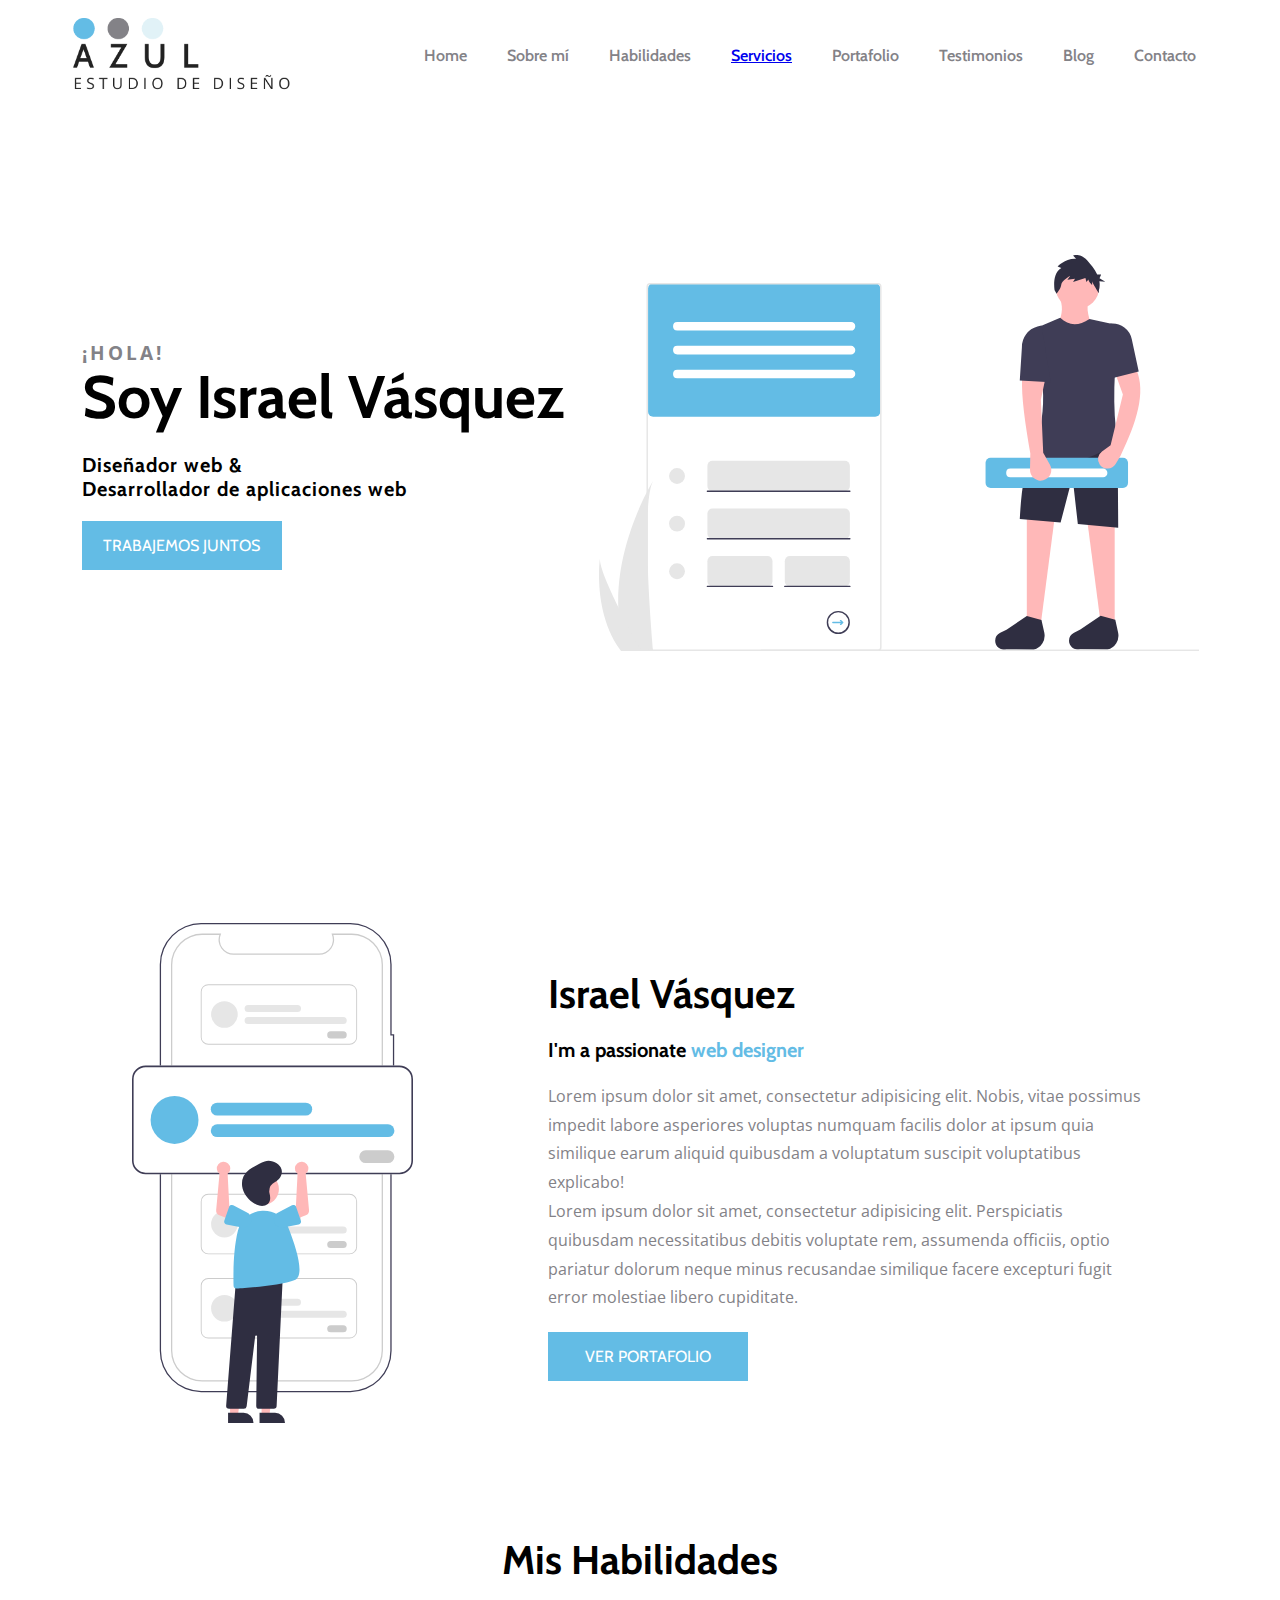
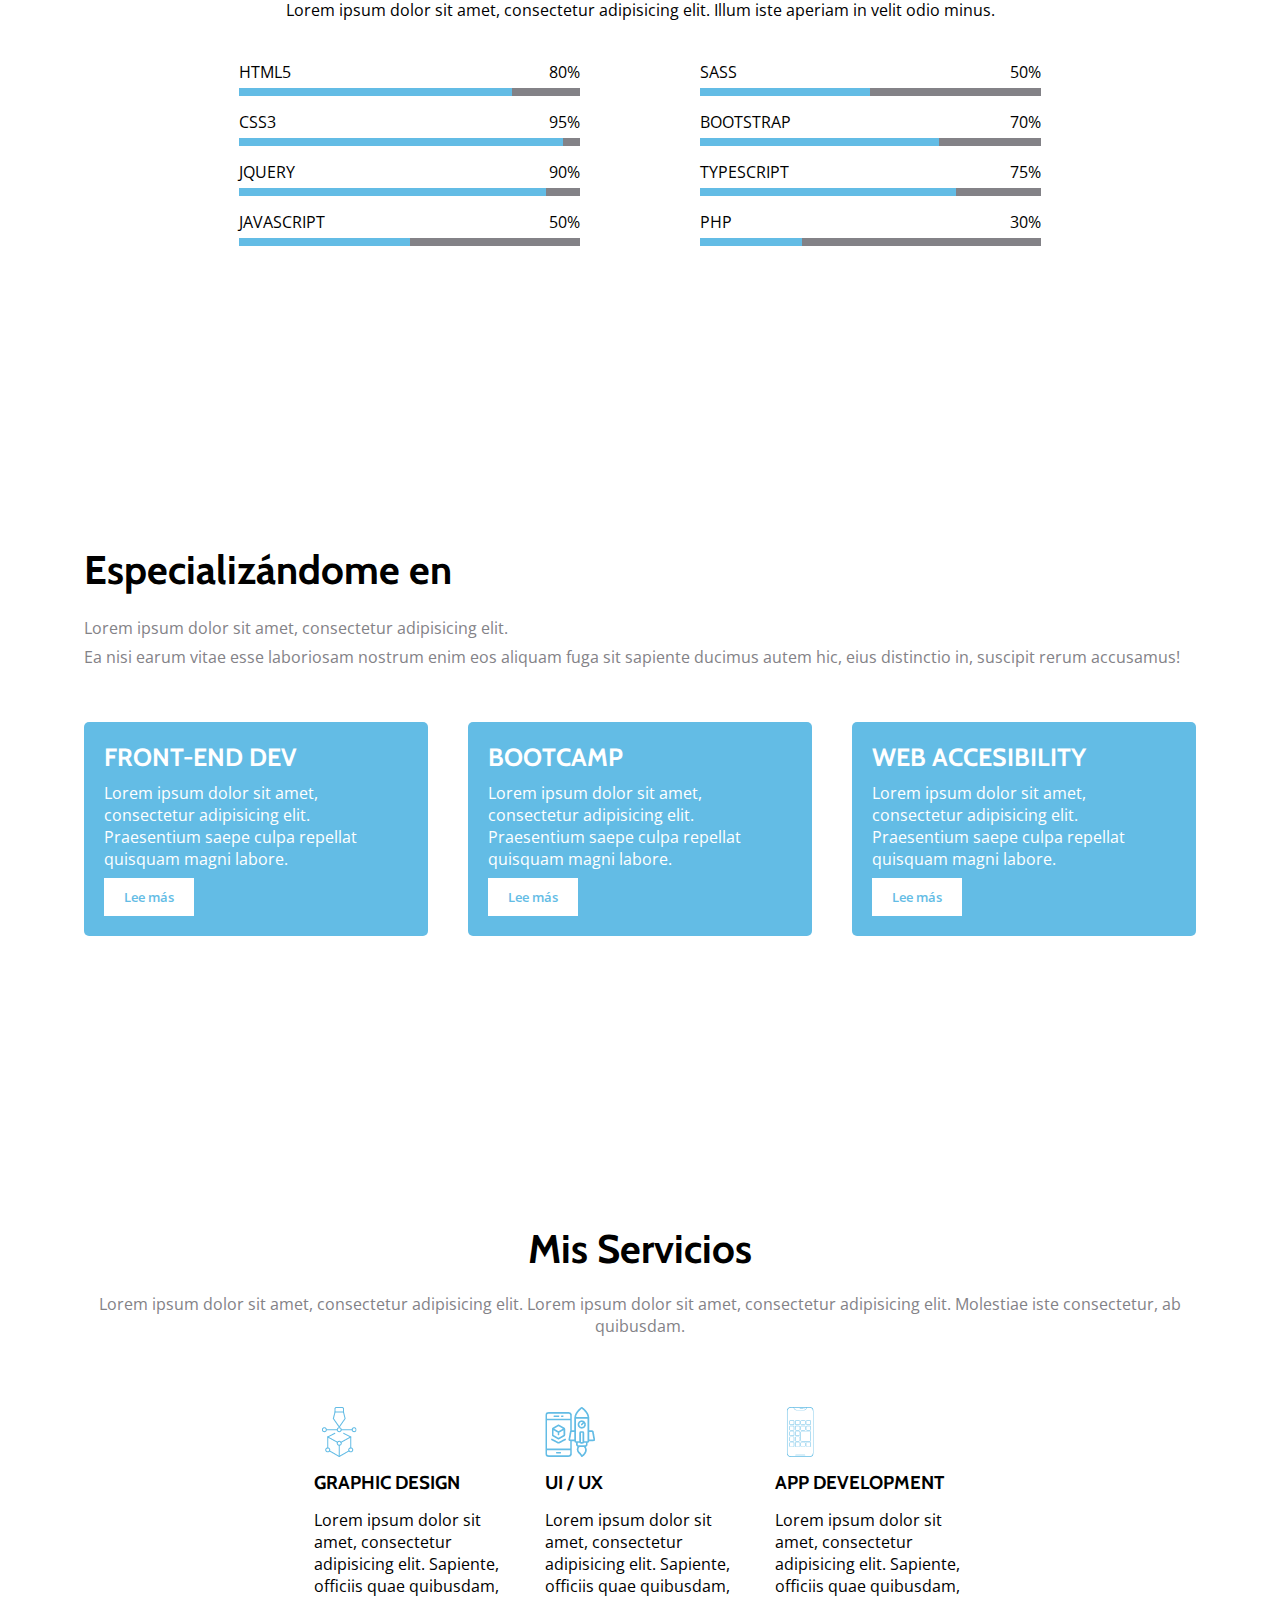
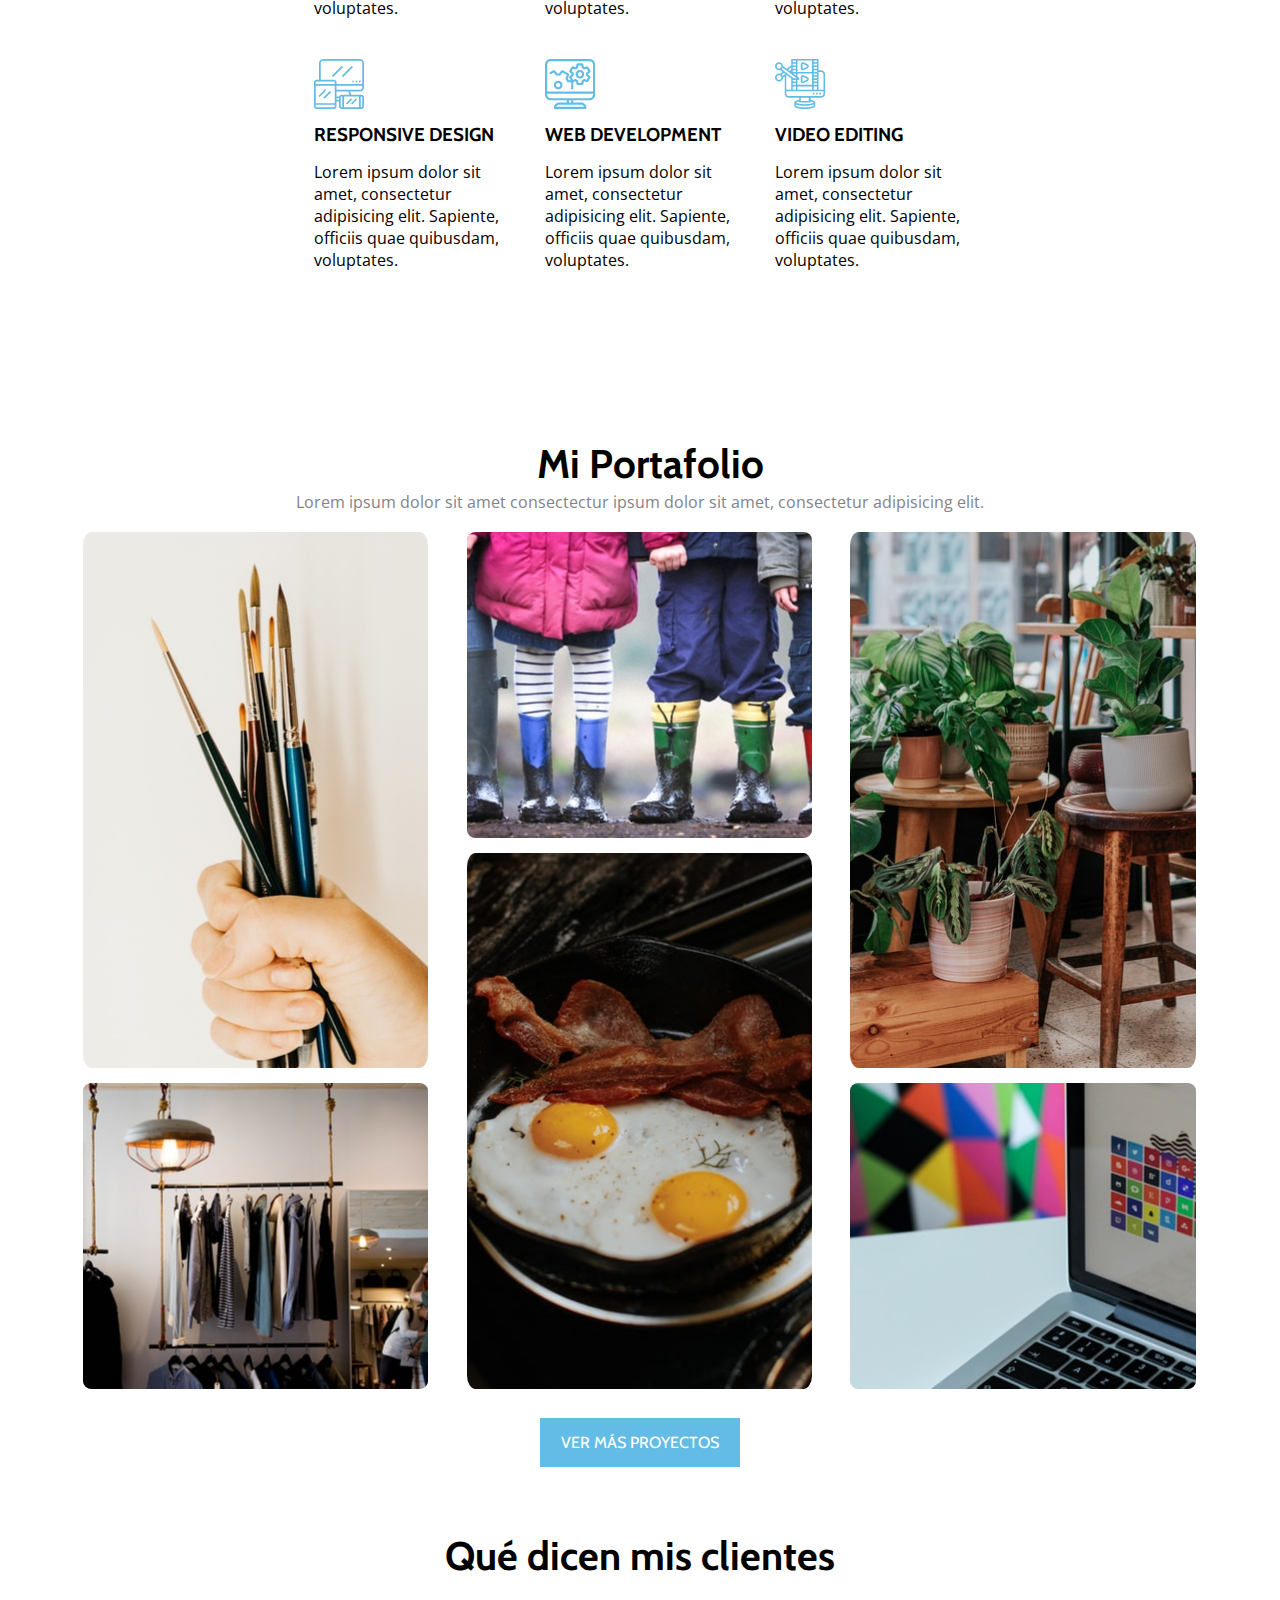
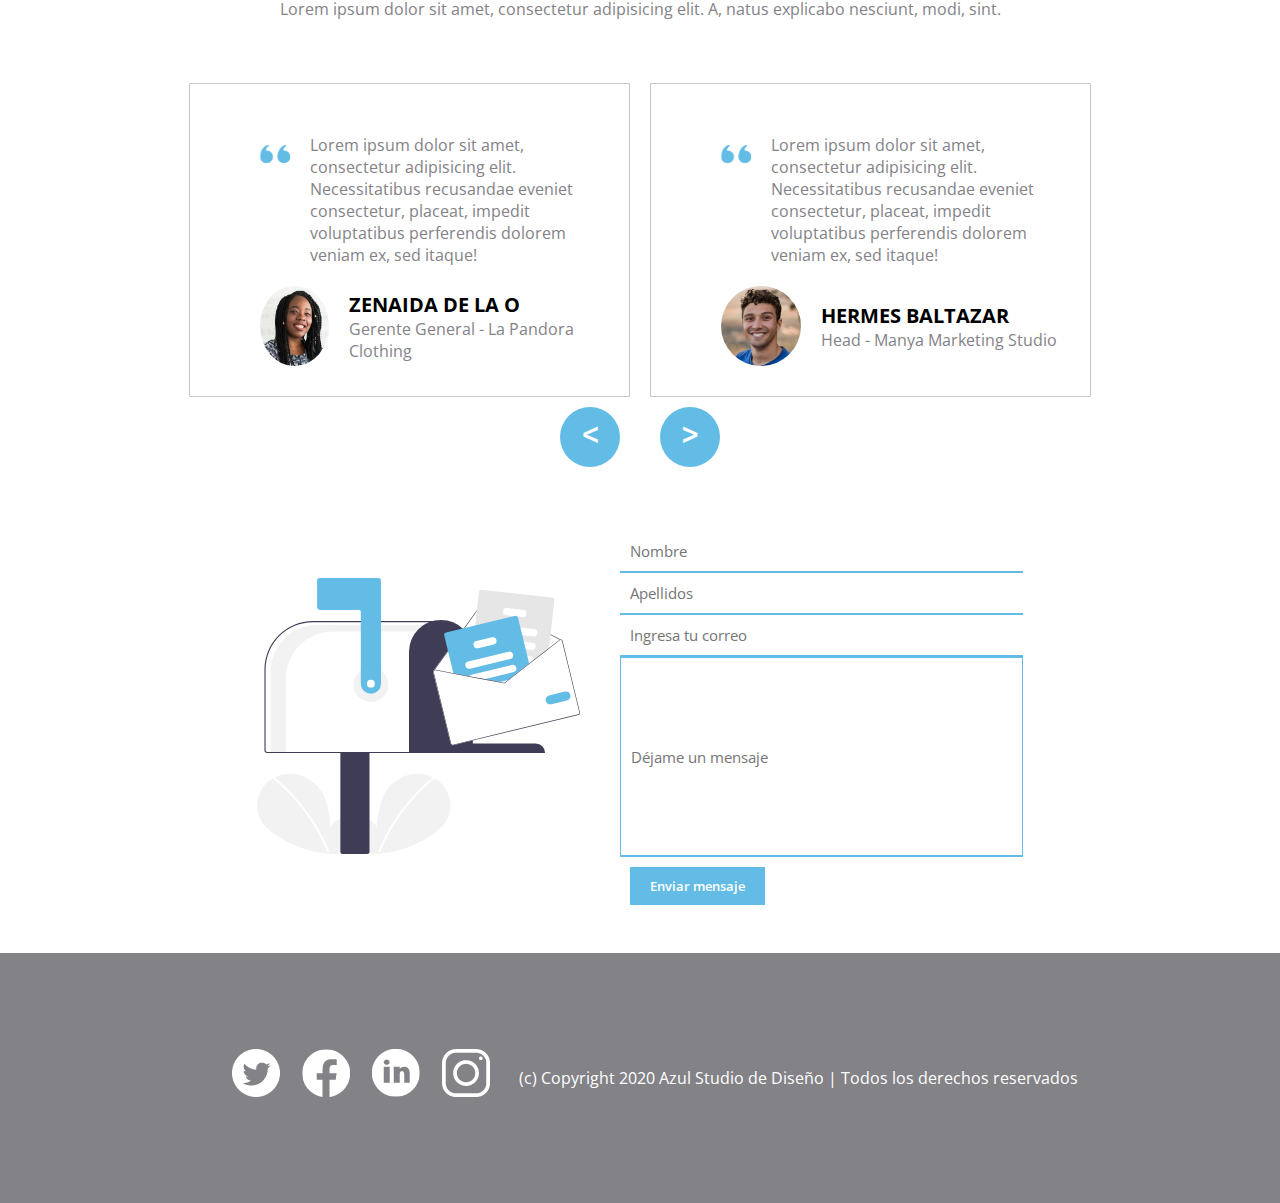
<file: index.html>
<!DOCTYPE html>
<html lang="">

<head>
    <meta charset="utf-8">
    <meta name="viewport" content="width=device-width, initial-scale=1.0">
    <title>¡Bienvenido a mi portafolio!</title>
</head>

<body>
    <header class="header">
        <div class="container container-header">
           <img class="logo" src="images/logo%20-%20nuevo%20estilo.png" alt="logo" width="100"/>
           <img class="logo-tablet" src="images/logocentrado.png" alt="logoparatablets" width="100"/>
           <i class="icon-menu" id="burger-menu"></i>
            <nav class="header-nav">
             <!--Este menú es desplegable.-->
              <ol class="links">
                    <li class="enlace enlacehome"><a>Home</a></li>
                    <li class="enlace"><a>Sobre mí</a></li>
                    <li class="enlace"><a>Habilidades</a></li>
                    <li class="enlace"><a href="#avances">Servicios</a></li>
                    <li class="enlace"><a>Portafolio</a></li>
                    <li class="enlace"><a>Testimonios</a></li>
                    <li class="enlace"><a>Blog</a></li>
                    <li class="enlace"><a>Contacto</a></li>
                </ol>
            </nav>
        </div>
    </header>
<main class="container container-hero">
        <section class="presentacion">
            <div class="presentacion-details">
                <h3>¡Hola!</h3>
                <h1>Soy Israel Vásquez</h1>
                <h2>Diseñador web &amp; <br> Desarrollador de aplicaciones web</h2>
                <div class="boton-hire-me"><button class="boton hireme"> Trabajemos juntos</button></div>
            </div>

            <div class="presentacion-pic">
                <img src="images/male.svg" width="600" alt="avatar" class="presentacion-avatar">
            </div>
        </section>

        <section class="sobremi">
            <div class="sobremi-img"> <img src="images/profile.svg" height="500px"></div>
            <div class="sobremi-details">
                <h2>Israel Vásquez</h2>
                <h3>I'm a passionate <span>web designer</span></h3>
                <p> Lorem ipsum dolor sit amet, consectetur adipisicing elit. Nobis, vitae possimus impedit labore asperiores voluptas numquam facilis dolor at ipsum quia similique earum aliquid quibusdam a voluptatum suscipit voluptatibus explicabo!</p>
                <p>Lorem ipsum dolor sit amet, consectetur adipisicing elit. Perspiciatis quibusdam necessitatibus debitis voluptate rem, assumenda officiis, optio pariatur dolorum neque minus recusandae similique facere excepturi fugit error molestiae libero cupiditate.</p>
                <div class="boton-ver-portafolio"><button class="boton verportafolio"> Ver portafolio</button></div>
            </div>
        </section>

<section class="skills">
            <div class="skills-title">
                <h2>Mis Habilidades</h2>
                <p>Lorem ipsum dolor sit amet, consectetur adipisicing elit. Illum iste aperiam in velit odio minus.</p>
            </div>

            <div class="tech-group">
                <div class="tech-group-fila">
                    <div class="technology">
                        <div class="tech-label">
                            <div class="tech-name">HTML5</div>
                            <div class="tech-perc">80%</div>
                        </div>
                        <div class="tech-advance">
                            <div class="tech-100perc"></div>
                            <div class="tech-myperc"></div>
                        </div>
                    </div>
                    <div class="technology">
                        <div class="tech-label">
                            <div class="tech-name">CSS3</div>
                            <div class="tech-perc">95%</div>
                        </div>
                        <div class="tech-advance">
                            <div class="tech-100perc"></div>
                            <div class="tech-myperc1"></div>
                        </div>
                    </div>

                    <div class="technology">
                        <div class="tech-label">
                            <div class="tech-name">JQUERY</div>
                            <div class="tech-perc">90%</div>
                        </div>
                        <div class="tech-advance">
                            <div class="tech-100perc"></div>
                            <div class="tech-myperc2"></div>
                        </div>
                    </div>

                    <div class="technology">
                        <div class="tech-label">
                            <div class="tech-name">JavaScript</div>
                            <div class="tech-perc">50%</div>
                        </div>
                        <div class="tech-advance">
                            <div class="tech-100perc"></div>
                            <div class="tech-myperc3"></div>
                        </div>
                    </div>
                </div>
                <div class="tech-group-fila tech-group-fila2">
                    <div class="technology">
                        <div class="tech-label">
                            <div class="tech-name">Sass</div>
                            <div class="tech-perc">50%</div>
                        </div>
                        <div class="tech-advance">
                            <div class="tech-100perc"></div>
                            <div class="tech-myperc4"></div>
                        </div>
                    </div>
                    <div class="technology">
                        <div class="tech-label">
                            <div class="tech-name">BootsTrap</div>
                            <div class="tech-perc">70%</div>
                        </div>
                        <div class="tech-advance">
                            <div class="tech-100perc"></div>
                            <div class="tech-myperc5"></div>
                        </div>
                    </div>
                    <div class="technology">
                        <div class="tech-label">
                            <div class="tech-name">TypeScript</div>
                            <div class="tech-perc">75%</div>
                        </div>
                        <div class="tech-advance">
                            <div class="tech-100perc"></div>
                            <div class="tech-myperc6"></div>
                        </div>
                    </div>
                    <div class="technology">
                        <div class="tech-label">
                            <div class="tech-name">PHP</div>
                            <div class="tech-perc">30%</div>
                        </div>
                        <div class="tech-advance">
                            <div class="tech-100perc"></div>
                            <div class="tech-myperc7"></div>
                        </div>
                    </div>

                </div>
            </div>

        </section>

        <section class="avances" id="avances">
            <h2>Especializándome en</h2>
            <p class="avances-intro">Lorem ipsum dolor sit amet, consectetur adipisicing elit. <br>Ea nisi earum vitae esse laboriosam nostrum enim eos aliquam fuga sit sapiente ducimus autem hic, eius distinctio in, suscipit rerum accusamus!</p>

            <div class="avances-cajas">
                <div class="avance-unidad">
                    <h3 class="avance-name">Front-End Dev</h3>
                    <p class="avance-detail">Lorem ipsum dolor sit amet, consectetur adipisicing elit. Praesentium saepe culpa repellat quisquam magni labore.</p>
                    <div class="boton-avance-leemas"><button class="avance leemas">Lee más</button></div>
                </div>

                <div class="avance-unidad">
                    <h3 class="avance-name">BootCamp</h3>
                    <p class="avance-detail">Lorem ipsum dolor sit amet, consectetur adipisicing elit. Praesentium saepe culpa repellat quisquam magni labore.</p>
                    <div class="boton-avance-leemas"><button class="avance leemas">Lee más</button></div>
                </div>

                <div class="avance-unidad">
                    <h3 class="avance-name">Web Accesibility</h3>
                    <p class="avance-detail">Lorem ipsum dolor sit amet, consectetur adipisicing elit. Praesentium saepe culpa repellat quisquam magni labore.</p>
                    <div class="boton-avance-leemas"><button class="avance leemas">Lee más</button></div>
                </div>
            </div>
        </section>

        <section class="servicios">
            <h2 class="servicios-title">Mis Servicios</h2>
            <p class="servicios-intro">Lorem ipsum dolor sit amet, consectetur adipisicing elit. Lorem ipsum dolor sit amet, consectetur adipisicing elit. Molestiae iste consectetur, ab quibusdam.</p>

            <section class="servicios-group">
                <div class="servicios-fila">
                    <div class="servicios-box">
                        <img class="servicios-icon" src="images/dise%C3%B1o.png">
                        <h3 class="servicios-name">Graphic Design</h3>
                        <p class="servicios-detail">Lorem ipsum dolor sit amet, consectetur adipisicing elit. Sapiente, officiis quae quibusdam, voluptates.</p>
                    </div>
                    <div class="servicios-box">
                        <img class="servicios-icon" src="images/responsive.png">
                        <h3 class="servicios-name">Responsive Design</h3>
                        <p class="servicios-detail">Lorem ipsum dolor sit amet, consectetur adipisicing elit. Sapiente, officiis quae quibusdam, voluptates.</p>
                    </div>
                </div>
                <div class="servicios-fila">
                    <div class="servicios-box">
                        <img class="servicios-icon" src="images/uiux.png">
                        <h3 class="servicios-name">UI / UX</h3>
                        <p class="servicios-detail">Lorem ipsum dolor sit amet, consectetur adipisicing elit. Sapiente, officiis quae quibusdam, voluptates.</p>
                    </div>
                    <div class="servicios-box">
                        <img class="servicios-icon" src="images/webdevelopment.png">
                        <h3 class="servicios-name">Web Development</h3>
                        <p class="servicios-detail">Lorem ipsum dolor sit amet, consectetur adipisicing elit. Sapiente, officiis quae quibusdam, voluptates.</p>
                    </div>
                </div>
                <div class="servicios-fila">
                    <div class="servicios-box">
                        <img class="servicios-icon" src="images/phone.png">
                        <h3 class="servicios-name">App Development</h3>
                        <p class="servicios-detail">Lorem ipsum dolor sit amet, consectetur adipisicing elit. Sapiente, officiis quae quibusdam, voluptates.</p>
                    </div>
                    <div class="servicios-box">
                        <img class="servicios-icon" src="images/videoedit.png">
                        <h3 class="servicios-name">Video Editing</h3>
                        <p class="servicios-detail">Lorem ipsum dolor sit amet, consectetur adipisicing elit. Sapiente, officiis quae quibusdam, voluptates.</p>
                    </div>
                </div>
            </section>
        </section>

        <section class="portafolio">
            <section class="portafolio-start">
                <h2 class="portafolio-title"> Mi Portafolio</h2>
                <p class="portafolio-intro">Lorem ipsum dolor sit amet consectectur ipsum dolor sit amet, consectetur adipisicing elit. </p>
            </section>
            <section class="portafolio-grupo">
                <div class="portafolio-columna">
                    <div class="proyecto-vertical proyecto0">
                        <div class="proyecto-texto">
                            <h2 class=proyecto-name>Estudio de Arte</h2>
                            <p class="proyecto-detail"> Lorem ipsum dolor sit amet, consectetur adipisicing elit. </p>
                        </div>
                    </div>

                    <div class="proyecto-horizontal proyecto1">
                        <div class="proyecto-texto">
                            <h2 class=proyecto-name>La Pandora Clothing</h2>
                            <p class="proyecto-detail"> Lorem ipsum dolor sit amet, consectetur adipisicing elit. </p>
                        </div>
                    </div>
                </div>
                <div class="portafolio-columna">
                    <div class="proyecto-horizontal proyecto2">
                        <div class="proyecto-texto">
                            <h2 class=proyecto-name>La Casita Amarilla</h2>
                            <p class="proyecto-detail"> Lorem ipsum dolor sit amet, consectetur adipisicing elit. </p>
                        </div>
                    </div>

                    <div class="proyecto-vertical proyecto3">
                        <div class="proyecto-texto">
                            <h2 class=proyecto-name>La Cuissine B.O.P.</h2>
                            <p class="proyecto-detail"> Lorem ipsum dolor sit amet, consectetur adipisicing elit. </p>
                        </div>
                    </div>
                </div>
                <div class="portafolio-columna">
                    <div class="proyecto-vertical proyecto4">
                        <div class="proyecto-texto">
                            <h2 class=proyecto-name>Plantitas Store</h2>
                            <p class="proyecto-detail"> Lorem ipsum dolor sit amet, consectetur adipisicing elit. </p>
                        </div>
                    </div>

                    <div class="proyecto-horizontal proyecto5">
                        <div class="proyecto-texto">
                            <h2 class=proyecto-name>Manya Marketing Studio</h2>
                            <p class="proyecto-detail"> Lorem ipsum dolor sit amet, consectetur adipisicing elit. </p>
                        </div>
                    </div>
                </div>


            </section>
            <div class="moreprojects-button-area">
                <button class="proyectos-boton">Ver más proyectos</button>
            </div>
        </section>


        <section class="referencias">
            <div class="referencias-title">
                <h2 class="referencias-title-h2">Qué dicen mis clientes</h2>
                <p class="referencias-title-intro">Lorem ipsum dolor sit amet, consectetur adipisicing elit. A, natus explicabo nesciunt, modi, sint.</p>
            </div>

            <section class="opinion-group">
                <div class="opinion-box">
                    <div class="opinion">
                        <img src="images/opinion.png" class="opinion-icon" alt="opinion-icono">
                        <p>Lorem ipsum dolor sit amet, consectetur adipisicing elit. Necessitatibus recusandae eveniet consectetur, placeat, impedit voluptatibus perferendis dolorem veniam ex, sed itaque! </p>
                    </div>

                    <div class="client-box">
                        <div class="client-pic"></div>
                        <div class="client-details">
                            <h2 class="client-name"> Zenaida De la O</h2>
                            <p class="client-position">Gerente General - La Pandora Clothing</p>
                        </div>

                    </div>
                </div>

                <div class="opinion-box">
                    <div class="opinion">
                        <img src="images/opinion.png" class="opinion-icon" alt="opinion-icono">
                        <p>Lorem ipsum dolor sit amet, consectetur adipisicing elit. Necessitatibus recusandae eveniet consectetur, placeat, impedit voluptatibus perferendis dolorem veniam ex, sed itaque! </p>
                    </div>

                    <div class="client-box">
                        <div class="client-pic1"></div>
                        <div class="client-details">
                            <h2 class="client-name"> Hermes Baltazar</h2>
                            <p class="client-position">Head - Manya Marketing Studio</p>
                        </div>

                    </div>
                </div>


            </section>

            <section class="opinion-botones">
                <div class="boton">&lt;</div>
                <div class="boton">&gt;</div>
            </section>
        </section>

        <!--<section class="blog">
            <div class="blog-intro">
                <h2>Últimas publicaciones</h2>
                <p>Lorem ipsum dolor sit amet, consectetur adipisicing elit.</p>
            </div>

            <section class="posts-group">
                <div class="post">
                    <div class="post-pic post-pic-1"></div>
                    <div class="post-content">
                        <div class="post-description">
                            <h3 class="post-name"> Lorem ipsum dolor sit amet, consectetur adipisicing.</h3>
                            <h4 class="post-date"> 3 de Noviembre, 2020 <span>&#9679; </span> 20:30</h4>
                        </div>
                        <div class="post-details"> Lorem ipsum dolor sit amet, consectetur adipisicing elit. Debitis corrupti nostrum ipsa dolorum molestias. </div>
                        <button class="post-boton">Lee más</button>
                    </div>
                </div>
                <div class="post">
                    <div class="post-pic post-pic-2"></div>
                    <div class="post-content">
                        <div class="post-description">
                            <h3 class="post-name"> Lorem ipsum dolor sit amet, consectetur adipisicing.</h3>
                            <h4 class="post-date"> 3 de Noviembre, 2020 <span>&#9679; </span> 20:30</h4>
                        </div>
                        <div class="post-details"> Lorem ipsum dolor sit amet, consectetur adipisicing elit. Debitis corrupti nostrum ipsa dolorum molestias. </div>
                        <button class="post-boton">Lee más</button>
                    </div>
                </div>
                <div class="post">
                    <div class="post-pic post-pic-3"></div>
                    <div class="post-content">
                        <div class="post-description">
                            <h3 class="post-name"> Lorem ipsum dolor sit amet, consectetur adipisicing.</h3>
                            <h4 class="post-date"> 3 de Noviembre, 2020 <span>&#9679; </span> 20:30</h4>
                        </div>
                        <div class="post-details"> Lorem ipsum dolor sit amet, consectetur adipisicing elit. Debitis corrupti nostrum ipsa dolorum molestias. </div>
                        <button class="post-boton">Lee más</button>
                    </div>
                </div>

            </section>
            <div class="boton-blog-externo"><button class="blog-externo">Mira todas mis publicaciones</button></div>
        </section>-->

        <section class="contacto">
            <div class="contacto-image-contenedor"><img class="contacto-img" src="images/mailbox.svg" width="400" alt="mailbox-image"></div>

            <form class="formulario">
                <div class="form-nombreyapellido">
                    <input type="text" class="form-box" placeholder="Nombre">
                    <input type="text" class="form-box" placeholder="Apellidos">
                </div>
                <div class="form-correo">
                    <input type="text" class="form-box-mail" placeholder="Ingresa tu correo">
                </div>
                <div class="form-message">
                    <input type="textarea" class="form-box-message" placeholder="Déjame un mensaje">
                </div>
                <button class="boton submit-message"> Enviar mensaje</button>
            </form>
        </section>
    </main>
    <footer class="footer">
       <div class="container">
        <div class="social-group">
            <div class="social">
                <a href="twitter.com/irrealeriquadri" class="social-link twitter"><img src="images/twitter-2-icon-128.png"></a>
                <a href="fb.com/irrealeriquadri" class="social-link facebook"><img src="images/fb.png"></a>
                <a href="github.com/irrealeriquadri" class="social-link github"><img src="images/linkedin.png"></a>
                <a href="ig.com/irrealeriquadri" class="social-link instagram"><img src="images/instagram.png"></a>
            </div>
        </div>
        <div class="copy"> (c) Copyright 2020 Azul Studio de Diseño | Todos los derechos reservados </div>
        </div>
    </footer>
    
    <script>
    const menu = document.querySelector('.links');
    const burgerButton = document.querySelector('#burger-menu');
    
        burgerButton.addEventListener('click', hideShow)
    
        function hideShow (){
            if(menu.classList.contains('is-active')){
                menu.classList.remove('is-active');
            }
            else {
               menu.classList.add('is-active'); 
            }
            }
    </script>
</body></html>
<meta name="viewport" content="width=device-width, initial-scale=1.0">
<link rel="stylesheet" href="images/style.css">
<link rel="preconnect" href="https://fonts.gstatic.com">
<link href="https://fonts.googleapis.com/css2?family=Cabin:wght@400;500;700&family=Open+Sans&display=swap" rel="stylesheet">
</file>
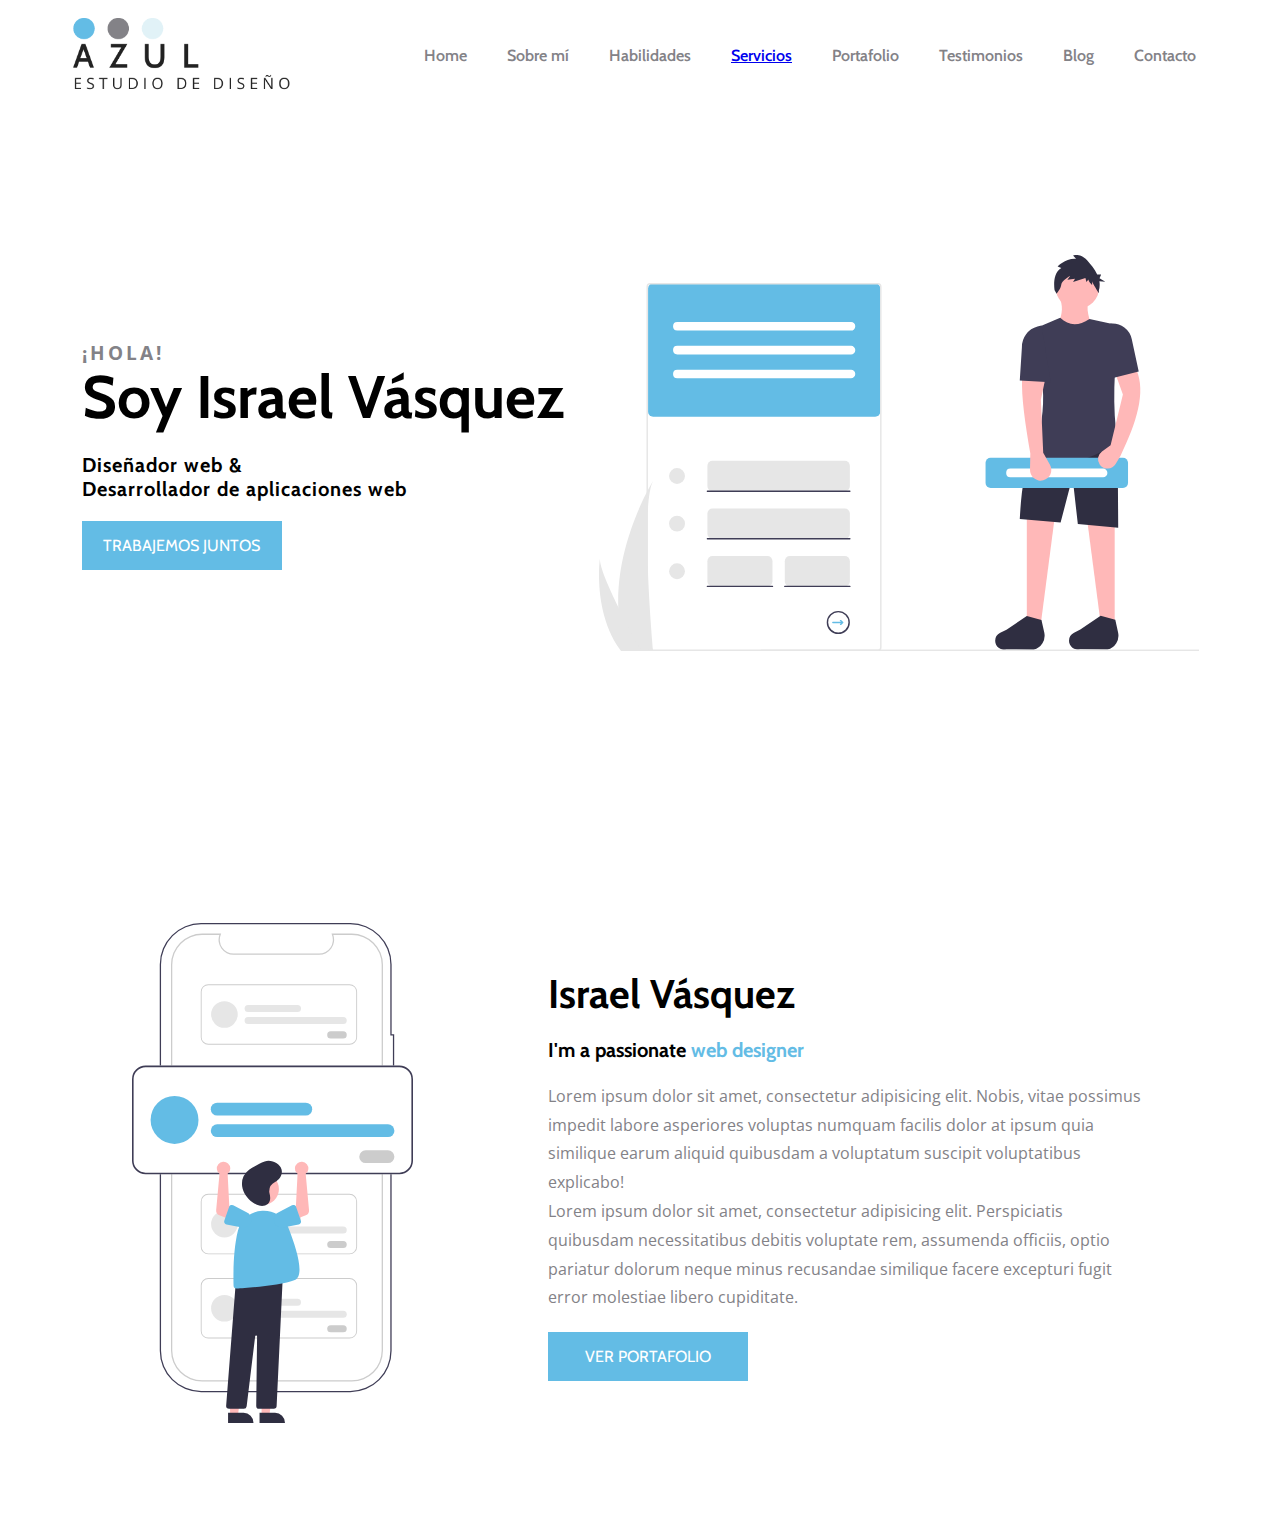
<file: portfolio.html>
<!DOCTYPE html>
<html lang="">

<head>
    <meta charset="utf-8">
    <meta name="viewport" content="width=device-width, initial-scale=1.0">
    <title>¡Bienvenido a mi portafolio!</title>
</head>

<body>
    <header class="header">
        <div class="container container-header">
           <img class="logo" src="images/logo%20-%20nuevo%20estilo.png" alt="logo" width="100"/>
           <img class="logo-tablet" src="images/logocentrado.png" alt="logoparatablets" width="100"/>
            <nav class="header-nav">
                <ol class="links">
                    <li class="enlace enlacehome"><a>Home</a></li>
                    <li class="enlace"><a>Sobre mí</a></li>
                    <li class="enlace"><a>Habilidades</a></li>
                    <li class="enlace"><a href="#avances">Servicios</a></li>
                    <li class="enlace"><a>Portafolio</a></li>
                    <li class="enlace"><a>Testimonios</a></li>
                    <li class="enlace"><a>Blog</a></li>
                    <li class="enlace"><a>Contacto</a></li>
                </ol>
            </nav>
        </div>
    </header>
<main class="container container-hero">
        <section class="presentacion">
            <div class="presentacion-details">
                <h3>¡Hola!</h3>
                <h1>Soy Israel Vásquez</h1>
                <h2>Diseñador web &amp; <br> Desarrollador de aplicaciones web</h2>
                <div class="boton-hire-me"><button class="boton hireme"> Trabajemos juntos</button></div>
            </div>

            <div class="presentacion-pic">
                <img src="images/male.svg" width="600" alt="avatar" class="presentacion-avatar">
            </div>
        </section>

        <section class="sobremi">
            <div class="sobremi-img"> <img src="images/profile.svg" height="500px"></div>
            <div class="sobremi-details">
                <h2>Israel Vásquez</h2>
                <h3>I'm a passionate <span>web designer</span></h3>
                <p> Lorem ipsum dolor sit amet, consectetur adipisicing elit. Nobis, vitae possimus impedit labore asperiores voluptas numquam facilis dolor at ipsum quia similique earum aliquid quibusdam a voluptatum suscipit voluptatibus explicabo!</p>
                <p>Lorem ipsum dolor sit amet, consectetur adipisicing elit. Perspiciatis quibusdam necessitatibus debitis voluptate rem, assumenda officiis, optio pariatur dolorum neque minus recusandae similique facere excepturi fugit error molestiae libero cupiditate.</p>
                <div class="boton-ver-portafolio"><button class="boton verportafolio"> Ver portafolio</button></div>
            </div>
        </section>

        <!--<section class="skills">
            <div class="skills-title">
                <h2>Mis Habilidades</h2>
                <p>Lorem ipsum dolor sit amet, consectetur adipisicing elit. Illum iste aperiam in velit odio minus.</p>
            </div>

            <div class="tech-group">
                <div class="tech-group-fila">
                    <div class="technology">
                        <div class="tech-label">
                            <div class="tech-name">HTML5</div>
                            <div class="tech-perc">80%</div>
                        </div>
                        <div class="tech-advance">
                            <div class="tech-100perc"></div>
                            <div class="tech-myperc"></div>
                        </div>
                    </div>
                    <div class="technology">
                        <div class="tech-label">
                            <div class="tech-name">CSS3</div>
                            <div class="tech-perc">95%</div>
                        </div>
                        <div class="tech-advance">
                            <div class="tech-100perc"></div>
                            <div class="tech-myperc1"></div>
                        </div>
                    </div>

                    <div class="technology">
                        <div class="tech-label">
                            <div class="tech-name">JQUERY</div>
                            <div class="tech-perc">90%</div>
                        </div>
                        <div class="tech-advance">
                            <div class="tech-100perc"></div>
                            <div class="tech-myperc2"></div>
                        </div>
                    </div>

                    <div class="technology">
                        <div class="tech-label">
                            <div class="tech-name">JavaScript</div>
                            <div class="tech-perc">50%</div>
                        </div>
                        <div class="tech-advance">
                            <div class="tech-100perc"></div>
                            <div class="tech-myperc3"></div>
                        </div>
                    </div>
                </div>
                <div class="tech-group-fila">
                    <div class="technology">
                        <div class="tech-label">
                            <div class="tech-name">Sass</div>
                            <div class="tech-perc">50%</div>
                        </div>
                        <div class="tech-advance">
                            <div class="tech-100perc"></div>
                            <div class="tech-myperc4"></div>
                        </div>
                    </div>
                    <div class="technology">
                        <div class="tech-label">
                            <div class="tech-name">BootsTrap</div>
                            <div class="tech-perc">70%</div>
                        </div>
                        <div class="tech-advance">
                            <div class="tech-100perc"></div>
                            <div class="tech-myperc5"></div>
                        </div>
                    </div>
                    <div class="technology">
                        <div class="tech-label">
                            <div class="tech-name">TypeScript</div>
                            <div class="tech-perc">75%</div>
                        </div>
                        <div class="tech-advance">
                            <div class="tech-100perc"></div>
                            <div class="tech-myperc6"></div>
                        </div>
                    </div>
                    <div class="technology">
                        <div class="tech-label">
                            <div class="tech-name">PHP</div>
                            <div class="tech-perc">30%</div>
                        </div>
                        <div class="tech-advance">
                            <div class="tech-100perc"></div>
                            <div class="tech-myperc7"></div>
                        </div>
                    </div>

                </div>
            </div>

        </section>-->

        <!--<section class="avances" id="avances">
            <h2>Especializándome en</h2>
            <p class="avances-intro">Lorem ipsum dolor sit amet, consectetur adipisicing elit. <br>Ea nisi earum vitae esse laboriosam nostrum enim eos aliquam fuga sit sapiente ducimus autem hic, eius distinctio in, suscipit rerum accusamus!</p>

            <div class="avances-cajas">
                <div class="avance-unidad">
                    <h3 class="avance-name">Front-End Dev</h3>
                    <p class="avance-detail">Lorem ipsum dolor sit amet, consectetur adipisicing elit. Praesentium saepe culpa repellat quisquam magni labore.</p>
                    <button class="avance leemas">Lee más</button>
                </div>

                <div class="avance-unidad">
                    <h3 class="avance-name">BootCamp</h3>
                    <p class="avance-detail">Lorem ipsum dolor sit amet, consectetur adipisicing elit. Praesentium saepe culpa repellat quisquam magni labore.</p>
                    <button class="avance leemas">Lee más</button>
                </div>

                <div class="avance-unidad">
                    <h3 class="avance-name">Web Accesibility</h3>
                    <p class="avance-detail">Lorem ipsum dolor sit amet, consectetur adipisicing elit. Praesentium saepe culpa repellat quisquam magni labore.</p>
                    <button class="avance leemas">Lee más</button>
                </div>
            </div>
        </section>-->

        <!--<section class="servicios">
            <h2 class="servicios-title">Mis Servicios</h2>
            <p class="servicios-intro">Lorem ipsum dolor sit amet, consectetur adipisicing elit. Lorem ipsum dolor sit amet, consectetur adipisicing elit. Molestiae iste consectetur, ab quibusdam.</p>

            <section class="servicios-group">
                <div class="servicios-fila">
                    <div class="servicios-box">
                        <img class="servicios-icon" src="images/dise%C3%B1o.png">
                        <h3 class="servicios-name">Graphic Design</h3>
                        <p class="servicios-detail">Lorem ipsum dolor sit amet, consectetur adipisicing elit. Sapiente, officiis quae quibusdam, voluptates.</p>
                    </div>
                    <div class="servicios-box">
                        <img class="servicios-icon" src="images/responsive.png">
                        <h3 class="servicios-name">Responsive Design</h3>
                        <p class="servicios-detail">Lorem ipsum dolor sit amet, consectetur adipisicing elit. Sapiente, officiis quae quibusdam, voluptates.</p>
                    </div>
                </div>
                <div class="servicios-fila">
                    <div class="servicios-box">
                        <img class="servicios-icon" src="images/uiux.png">
                        <h3 class="servicios-name">UI / UX</h3>
                        <p class="servicios-detail">Lorem ipsum dolor sit amet, consectetur adipisicing elit. Sapiente, officiis quae quibusdam, voluptates.</p>
                    </div>
                    <div class="servicios-box">
                        <img class="servicios-icon" src="images/webdevelopment.png">
                        <h3 class="servicios-name">Web Development</h3>
                        <p class="servicios-detail">Lorem ipsum dolor sit amet, consectetur adipisicing elit. Sapiente, officiis quae quibusdam, voluptates.</p>
                    </div>
                </div>
                <div class="servicios-fila">
                    <div class="servicios-box">
                        <img class="servicios-icon" src="images/phone.png">
                        <h3 class="servicios-name">App Development</h3>
                        <p class="servicios-detail">Lorem ipsum dolor sit amet, consectetur adipisicing elit. Sapiente, officiis quae quibusdam, voluptates.</p>
                    </div>
                    <div class="servicios-box">
                        <img class="servicios-icon" src="images/videoedit.png">
                        <h3 class="servicios-name">Video Editing</h3>
                        <p class="servicios-detail">Lorem ipsum dolor sit amet, consectetur adipisicing elit. Sapiente, officiis quae quibusdam, voluptates.</p>
                    </div>
                </div>
            </section>
        </section>-->

        <!--<section class="portafolio">
            <section class="portafolio-start">
                <h2 class="portafolio-title"> Mi Portafolio</h2>
                <p class="portafolio-intro">Lorem ipsum dolor sit amet, consectetur adipisicing elit. </p>
            </section>
            <section class="portafolio-grupo">
                <div class="portafolio-columna">
                    <div class="proyecto-vertical proyecto0">
                        <!--                    <img class="proyecto-imagen" width="100" src="images/artstudio.jpg">-->
                        <!--<div class="proyecto-texto">
                            <h2 class=proyecto-name>Estudio de Arte</h2>
                            <p class="proyecto-detail"> Lorem ipsum dolor sit amet, consectetur adipisicing elit. </p>
                        </div>
                    </div>

                    <div class="proyecto-horizontal proyecto1">-->
                        <!--                    <img class="proyecto-imagen" width="100" src="images/clothes.jpg">-->
                        <!--<div class="proyecto-texto">
                            <h2 class=proyecto-name>La Pandora Clothing</h2>
                            <p class="proyecto-detail"> Lorem ipsum dolor sit amet, consectetur adipisicing elit. </p>
                        </div>-->
                    <!--</div>
                </div>
                <div class="portafolio-columna">
                    <div class="proyecto-horizontal proyecto2">
                        <!--                    <img class="proyecto-imagen" width="100" src="images/kids.jpg">-->
                        <!--<div class="proyecto-texto">
                            <h2 class=proyecto-name>La Casita Amarilla</h2>
                            <p class="proyecto-detail"> Lorem ipsum dolor sit amet, consectetur adipisicing elit. </p>
                        </div>
                    </div>

                    <div class="proyecto-vertical proyecto3">
                        <!--                    <img class="proyecto-imagen" width="100" src="images/cocina.jpg">-->
                        <!--<div class="proyecto-texto">
                            <h2 class=proyecto-name>La Cuissine B.O.P.</h2>
                            <p class="proyecto-detail"> Lorem ipsum dolor sit amet, consectetur adipisicing elit. </p>
                        </div>
                    </div>
                </div>
                <div class="portafolio-columna">
                    <div class="proyecto-vertical proyecto4">
                        <!--                    <img class="proyecto-imagen" width="100" src="images/floreria.jpg">-->
                        <!--<div class="proyecto-texto">
                            <h2 class=proyecto-name>Plantitas Store</h2>
                            <p class="proyecto-detail"> Lorem ipsum dolor sit amet, consectetur adipisicing elit. </p>
                        </div>
                    </div>

                    <div class="proyecto-horizontal proyecto5">
                        <!--                    <img class="proyecto-imagen" width="100" src="images/marketing.jpg">-->
                        <!--<div class="proyecto-texto">
                            <h2 class=proyecto-name>Manya Marketing Studio</h2>
                            <p class="proyecto-detail"> Lorem ipsum dolor sit amet, consectetur adipisicing elit. </p>
                        </div>
                    </div>
                </div>


            </section>
            <div class="moreprojects-button-area">
                <button class="proyectos-boton">Ver más proyectos</button>
            </div>
        </section>-->


        <!--<section class="referencias">
            <div class="referencias-title">
                <h2 class="referencias-title-h2">Qué dicen mis clientes</h2>
                <p class="referencias-title-intro">Lorem ipsum dolor sit amet, consectetur adipisicing elit. A, natus explicabo nesciunt, modi, sint.</p>
            </div>

            <section class="opinion-group">
                <div class="opinion-box">
                    <div class="opinion">
                        <img src="images/opinion.png" class="opinion-icon" alt="opinion-icono">
                        <p>Lorem ipsum dolor sit amet, consectetur adipisicing elit. Necessitatibus recusandae eveniet consectetur, placeat, impedit voluptatibus perferendis dolorem veniam ex, sed itaque! </p>
                    </div>

                    <div class="client-box">
                        <div class="client-pic"></div>
                        <div class="client-details">
                            <h2 class="client-name"> Zenaida De la O</h2>
                            <p class="client-position">Gerente General - La Pandora Clothing</p>
                        </div>

                    </div>
                </div>

                <div class="opinion-box">
                    <div class="opinion">
                        <img src="images/opinion.png" class="opinion-icon" alt="opinion-icono">
                        <p>Lorem ipsum dolor sit amet, consectetur adipisicing elit. Necessitatibus recusandae eveniet consectetur, placeat, impedit voluptatibus perferendis dolorem veniam ex, sed itaque! </p>
                    </div>

                    <div class="client-box">
                        <div class="client-pic1"></div>
                        <div class="client-details">
                            <h2 class="client-name"> Hermes Baltazar</h2>
                            <p class="client-position">Head - Manya Marketing Studio</p>
                        </div>

                    </div>
                </div>


            </section>

            <section class="opinion-botones">
                <div class="boton">&lt;</div>
                <div class="boton">&gt;</div>
            </section>
        </section>-->

        <!--<section class="blog">
            <div class="blog-intro">
                <h2>Últimas publicaciones</h2>
                <p>Lorem ipsum dolor sit amet, consectetur adipisicing elit.</p>
            </div>

            <section class="posts-group">
                <div class="post">
                    <div class="post-pic post-pic-1"></div>
                    <div class="post-content">
                        <div class="post-description">
                            <h3 class="post-name"> Lorem ipsum dolor sit amet, consectetur adipisicing.</h3>
                            <h4 class="post-date"> 3 de Noviembre, 2020 <span>&#9679; </span> 20:30</h4>
                        </div>
                        <div class="post-details"> Lorem ipsum dolor sit amet, consectetur adipisicing elit. Debitis corrupti nostrum ipsa dolorum molestias. </div>
                        <button class="post-boton">Lee más</button>
                    </div>
                </div>
                <div class="post">
                    <div class="post-pic post-pic-2"></div>
                    <div class="post-content">
                        <div class="post-description">
                            <h3 class="post-name"> Lorem ipsum dolor sit amet, consectetur adipisicing.</h3>
                            <h4 class="post-date"> 3 de Noviembre, 2020 <span>&#9679; </span> 20:30</h4>
                        </div>
                        <div class="post-details"> Lorem ipsum dolor sit amet, consectetur adipisicing elit. Debitis corrupti nostrum ipsa dolorum molestias. </div>
                        <button class="post-boton">Lee más</button>
                    </div>
                </div>
                <div class="post">
                    <div class="post-pic post-pic-3"></div>
                    <div class="post-content">
                        <div class="post-description">
                            <h3 class="post-name"> Lorem ipsum dolor sit amet, consectetur adipisicing.</h3>
                            <h4 class="post-date"> 3 de Noviembre, 2020 <span>&#9679; </span> 20:30</h4>
                        </div>
                        <div class="post-details"> Lorem ipsum dolor sit amet, consectetur adipisicing elit. Debitis corrupti nostrum ipsa dolorum molestias. </div>
                        <button class="post-boton">Lee más</button>
                    </div>
                </div>

            </section>
            <div class="boton-blog-externo"><button class="blog-externo">Mira todas mis publicaciones</button></div>
        </section>-->

        <!--<section class="contacto">
            <div class="contacto-image"><img src="images/mailbox.svg" width="400" alt="mailbox-image"></div>

            <form class="formulario">
                <div class="form-nombreyapellido">
                    <input type="text" class="form-box" placeholder="Nombre">
                    <input type="text" class="form-box" placeholder="Apellidos">
                </div>
                <div class="form-correo">
                    <input type="text" class="form-box-mail" placeholder="Ingresa tu correo">
                </div>
                <div class="form-message">
                    <input type="textarea" class="form-box-message" placeholder="Déjame un mensaje y te contactaré a la brevedad">
                </div>
                <button class="boton submit-message"> Enviar mensaje</button>
            </form>
        </section>-->
    </main>
    <!--<footer class="footer">
       <div class="container">
        <div class="social-group">
            <div class="social">
                <a href="twitter.com/irrealeriquadri" class="social-link twitter"><img src="images/twitter-2-icon-128.png"></a>
                <a href="fb.com/irrealeriquadri" class="social-link facebook"><img src="images/fb.png"></a>
                <a href="github.com/irrealeriquadri" class="social-link github"><img src="images/linkedin.png"></a>
                <a href="ig.com/irrealeriquadri" class="social-link instagram"><img src="images/instagram.png"></a>
            </div>
        </div>
        <div class="copy"> (c) Copyright 2020 Azul Studio de Diseño | Todos los derechos reservados </div>
        </div>
    </footer>-->
    
</body></html>
<meta name="viewport" content="width=device-width, initial-scale=1.0">
<link rel="stylesheet" href="images/style.css">
<link rel="preconnect" href="https://fonts.gstatic.com">
<link href="https://fonts.googleapis.com/css2?family=Cabin:wght@400;500;700&family=Open+Sans&display=swap" rel="stylesheet">
</file>
<file: images/style.css>
/*
celeste oscuro: #63BCE5
celeste claro: #E1F2F7
gris: #838287
font-family: 'Cabin', sans-serif;
font-family: 'Open Sans', sans-serif;
*/

/*Este es el código de la fuente del icono menu*/

@font-face {
  font-family: 'icomoon';
  src:  url('../fonts/icomoon.eot?smbfqg');
  src:  url('../fonts/icomoon.eot?smbfqg#iefix') format('embedded-opentype'),
    url('../fonts/icomoon.ttf?smbfqg') format('truetype'),
    url('../fonts/icomoon.woff?smbfqg') format('woff'),
    url('../fonts/icomoon.svg?smbfqg#icomoon') format('svg');
  font-weight: normal;
  font-style: normal;
  font-display: block;
}

[class^="icon-"], [class*=" icon-"] {
  /* use !important to prevent issues with browser extensions that change fonts */
  font-family: 'icomoon' !important;
  speak: never;
  font-style: normal;
  font-weight: normal;
  font-variant: normal;
  text-transform: none;
  line-height: 1;

  /* Better Font Rendering =========== */
  -webkit-font-smoothing: antialiased;
  -moz-osx-font-smoothing: grayscale;
}

.icon-menu:before {
  content: "\e900";
}

/*Aqui termina la fuente de iconos no tocar el código de arriba*/

html {
    min-width: 320px;
}

* {
    margin: 0;
    padding: 0;
    box-sizing: border-box;
}

header {
    height: 80px;
    display: flex;
    justify-content: space-between;
    align-items: center;
    margin-top: 15px;
}

.icon-menu {
    display: none;
}

.logo {
    height: 140%;
    width: auto;

}

.logo-tablet {
    display: none;
}

.header-nav ol {
    display: flex;
    justify-content: flex-end;
    height: 80px;
}

ol {
    background-color: white;
    list-style: none;
    color: #838287;
    font-family: 'Cabin', sans-serif;
    font-weight: 600;
    align-items: center;
}

.enlace {
    padding: 20px;
}

.presentacion {
    height: 80vh;
    margin: 0 auto;
    display: flex;
    align-items: center;
    justify-content: space-around;

}

.presentacion h3 {
    text-transform: uppercase;
    font-family: 'Open Sans', sans-serif;
    color: #838287;
    letter-spacing: 3px;

}

.presentacion h1 {
    font-size: 60px;
    font-family: 'Cabin', sans-serif;
    margin-top: -5px;
    margin-bottom: 20px;
}

.presentacion h2 {
    font-family: 'Cabin', sans-serif;
    font-size: 20px;
    margin-bottom: 20px;
    letter-spacing: 1px;
}

.presentacion .boton.hireme {
    background-color: #63BCE5;
    text-transform: uppercase;
    color: white;
    width: 200px;
    padding: 15px 10px;
    font-family: 'Cabin', sans-serif;
    font-size: 16px;
    border: 0;
}

.sobremi {
    height: 80vh;
    display: flex;
    justify-content: space-around;
    align-items: center;
}

.sobremi-details h2 {
    font-size: 40px;
    font-family: 'Cabin', sans-serif;
}

.sobremi-details h3 {
    font-family: 'Cabin', sans-serif;
    margin: 20px 0px;
    font-size: 20px;
}

.sobremi-details h3 span {
    color: #63BCE5;
}

.sobremi-details p {
    font-family: 'Open Sans', sans-serif;
    color: #838287;
    width: 600px;
    line-height: 180%
}

.sobremi-details button {
    background-color: #63BCE5;
    text-transform: uppercase;
    color: white;
    width: 200px;
    padding: 15px 10px;
    font-family: 'Cabin', sans-serif;
    font-size: 16px;
    border: 0;
    margin-top: 20px;
}

.skills {
    height: 50vh;
    display: flex;
    flex-direction: column;
    align-items: center;

}

.skills-title h2 {
    font-size: 40px;
    font-family: 'Cabin', sans-serif;
    text-align: center;
}

.skills-title p {
    font-family: 'Open Sans', sans-serif;
    margin-top: 15px;
}

.tech-group {
    width: 80%;
    margin-top: 40px;
    display: flex;
    flex-wrap: wrap;
}

.tech-group .tech-group-fila {
    width: 50%;
    padding: 0px 60px;
}

.technology {
    width: 100%;
    margin-bottom: 15px;
}

.technology .tech-label {
    display: flex;
    justify-content: space-between;
    font-family: 'Open Sans', sans-serif;
    text-transform: uppercase;
    margin-bottom: 5px;
}

.tech-advance {
    width: 100%;
}

.tech-advance .tech-100perc {
    background-color: #838287;
    width: 100%;
    height: 8px;
}

.tech-advance .tech-myperc {
    background-color: #63BCE5;
    width: 80%;
    height: 8px;
    margin-top: -8px;
}

.tech-advance .tech-myperc1 {
    background-color: #63BCE5;
    width: 95%;
    height: 8px;
    margin-top: -8px;
}

.tech-advance .tech-myperc2 {
    background-color: #63BCE5;
    width: 90%;
    height: 8px;
    margin-top: -8px;
}

.tech-advance .tech-myperc3 {
    background-color: #63BCE5;
    width: 50%;
    height: 8px;
    margin-top: -8px;
}

.tech-advance .tech-myperc4 {
    background-color: #63BCE5;
    width: 50%;
    height: 8px;
    margin-top: -8px;
}

.tech-advance .tech-myperc5 {
    background-color: #63BCE5;
    width: 70%;
    height: 8px;
    margin-top: -8px;
}

.tech-advance .tech-myperc6 {
    background-color: #63BCE5;
    width: 75%;
    height: 8px;
    margin-top: -8px;
}

.tech-advance .tech-myperc7 {
    background-color: #63BCE5;
    width: 30%;
    height: 8px;
    margin-top: -8px;
}

.avances {
    height: auto;
    margin: 10em 0;
    
}

.avances h2 {
    font-size: 40px;
    font-family: 'Cabin', sans-serif;
    margin-left: 20px;
}

.avances .avances-intro {
    color: #838287;
    font-family: 'Open Sans', sans-serif;
    line-height: 180%;
    margin-top: 20px;
    margin-bottom: 50px;
    margin-left: 20px;
}

.avances-cajas {
    display: flex;
}

.avances-cajas .avance-unidad {
    background-color: #63BCE5;
    color: white;
    padding: 20px;
    margin: 0px 20px;
    border-radius: 5px;
}

.avance-unidad .avance-name {
    font-family: 'Cabin', sans-serif;
    text-transform: uppercase;
    margin-bottom: 10px;
    font-size: 25px
}

.avance-unidad .avance-detail {
    font-family: 'Open Sans', sans-serif;
    margin-bottom: 8px;
}

.avance-unidad button {
    color: #63BCE5;
    border: 0;
    background-color: white;
    padding: 10px 20px;
    font-family: 'Open Sans', sans-serif;
    font-weight: 600;
}

.servicios {
    padding: 8em 0;
    height: auto;
    display: flex;
    flex-direction: column;
    align-items: center;
}

.servicios .servicios-title {
    font-size: 40px;
    font-family: 'Cabin', sans-serif;
    text-align: center;
}

.servicios .servicios-intro {
    color: #838287;
    font-family: 'Open Sans', sans-serif;
    margin-top: 20px;
    margin-bottom: 50px;
    text-align: center;
}

.servicios .servicios-group {
    margin-top: 20px;
    width: 60%;
    display: flex;

}

.servicios-box {
    margin-bottom: 40px;
    margin-left: 20px
}

.servicios-box .servicios-icon {
    width: 50px;
}

.servicios-box .servicios-name {
    font-family: 'Cabin', sans-serif;
    text-transform: uppercase;
    margin-top: 10px;
    margin-bottom: 15px;
}

.servicios-box .servicios-detail {
    font-family: 'Open Sans', sans-serif;
}

                                                                        /*Aqui comienzan los estilos del portafolio*/

.portafolio {
    height: 100vh;
}

.portafolio-start {
    margin-bottom: 1em;
}

.portafolio .portafolio-start {
    display: flex;
    flex-direction: column;
    align-items: center;
}

.portafolio-start .portafolio-title {
    font-size: 40px;
    font-family: 'Cabin', sans-serif;
    margin-left: 20px;
}

.portafolio-start .portafolio-intro {
    color: #838287;
    font-family: 'Open Sans', sans-serif;
    line-height: 180%;
    margin-top: px;
}

.portafolio-grupo {
    height: 85%;
    display: flex;
    margin-bottom: 5em;
    
}

.portafolio-columna {
    width: 33.3%;
    
}

.proyecto-vertical {
    height: 70%;
    width: 90%;
    margin: auto;
    margin-bottom: 15px;
    border-radius: 2.5%;
}

.proyecto-horizontal {
    height: 40%;
    width: 90%;
    margin:auto;
    margin-bottom: 15px;
    border-radius: 2.5%;
}

.proyecto-vertical.proyecto0 {
    background-image: url("artstudio.jpg");
    background-position: center;
}

.proyecto-horizontal.proyecto1 {
    background-image: url("clothes.jpg");
    background-position: center;
}

.proyecto-horizontal.proyecto2 {
    background-image: url("kids.jpg");
    background-position: center;
}

.proyecto-vertical.proyecto3 {
    background-image: url("cocina.jpg");
    background-position: bottom;
}

.proyecto-vertical.proyecto4 {
    background-image: url("floreria.jpg");
    background-position: bottom;
}

.proyecto-horizontal.proyecto5 {
    background-image: url("marketing.jpg");
    background-position: center;
}

.proyecto-vertical.proyecto0 .proyecto-texto,
.proyecto-horizontal.proyecto1 .proyecto-texto,
.proyecto-horizontal.proyecto2 .proyecto-texto,
.proyecto-vertical.proyecto3 .proyecto-texto,
.proyecto-vertical.proyecto4 .proyecto-texto,
.proyecto-horizontal.proyecto5 .proyecto-texto {
    color: transparent;
    height: 100%;
    display: flex;
    flex-direction: column;
    justify-content: center;
    align-items: center;
}

.proyecto-vertical.proyecto0 .proyecto-texto:hover,
.proyecto-horizontal.proyecto1 .proyecto-texto:hover,
.proyecto-horizontal.proyecto2 .proyecto-texto:hover,
.proyecto-vertical.proyecto3 .proyecto-texto:hover,
.proyecto-vertical.proyecto4 .proyecto-texto:hover,
.proyecto-horizontal.proyecto5 .proyecto-texto:hover {
    color: white;
    background-color: rgba(131, 130, 135, 0.45);
}

.proyecto-texto .proyecto-name {
    font-family: 'Cabin', sans-serif;
    font-size: 30px;
    letter-spacing: 1px;
    text-align: center;
}

.proyecto-texto .proyecto-detail {
    font-family: 'Open Sans', sans-serif;
    line-height: 180%;
    text-align: center;
}

.moreprojects-button-area {
    display: flex;
    justify-content: center;
    align-items: flex-end;
    height: 10%;
}

.moreprojects-button-area .proyectos-boton {
    background-color: #63BCE5;
    text-transform: uppercase;
    color: white;
    width: 200px;
    padding: 15px 10px;
    font-family: 'Cabin', sans-serif;
    font-size: 16px;
    border: 0;
    margin-top: 40px;
}

                                                                    /*Fin estilos del portafolio*/

.referencias {
    height: auto;
    display: flex;
    flex-direction: column;
    align-items: center;
    justify-content: center;
    margin-top: 12em;
    margin-bottom: 4em;
}

.referencias-title .referencias-title-h2 {
    font-size: 40px;
    font-family: 'Cabin', sans-serif;
    text-align: center;
}

.referencias-title .referencias-title-intro {
    color: #838287;
    font-family: 'Open Sans', sans-serif;
    line-height: 180%;
    margin-top: 15px;
}

.opinion-group {
    display: flex;
    width: 80%;
    margin-top: 50px;
}

.opinion-box {
    border: .5px rgba(131, 130, 135, 0.45) solid;
    margin: 10px;
    padding: 30px;
}

.opinion {
    display: flex;

    padding: 20px;
}

.opinion img {
    padding: 0px 15px;
    height: 40px;
}

.opinion p,
.client-position {
    color: #838287;
    font-family: 'Open Sans', sans-serif;
}

.client-name {
    font-family: 'Open Sans', sans-serif;
    text-transform: uppercase;
    font-size: 20px;
}

.client-box {
    display: flex;
    align-items: center;
    padding-left: 40px;
}

.client-box .client-pic {
    width: 80px;
    height: 80px;
    border-radius: 50%;
    background: url("ejecutiva1.jpg");
    background-size: cover;
    background-position: center;
    background-repeat: no-repeat;
    margin-right: 20px;
}

.client-box .client-pic1 {
    width: 80px;
    height: 80px;
    border-radius: 50%;
    background: url("ejecutivo2.jpg");
    background-size: cover;
    background-position: center;
    background-repeat: no-repeat;
    margin-right: 20px;
}

.opinion-botones {
    display: flex;
}

.opinion-botones .boton {
    width: 60px;
    height: 60px;
    border-radius: 60%;
    background-color: #63BCE5;
    font-family: 'Cabin', sans-serif;
    color: white;
    font-weight: 400;
    font-size: 40px;
    text-align: center;
    margin: 0px 20px;
}

.blog {
    height: 100vh;
}

.blog-intro h2 {
    font-size: 40px;
    font-family: 'Cabin', sans-serif;
}

.blog-intro p {
    color: #838287;
    font-family: 'Open Sans', sans-serif;
    margin-top: 10px;
}

.posts-group {
    display: flex;
    margin: 20px auto;

    width: 90%;

}

.post {
    margin: 20px;
    border: .5px rgba(131, 130, 135, 0.45) solid;
}

.post-pic {
    width: 100%;
    height: 300px;
}

.post-pic-1 {
    background: url("arteparadise%C3%B1ar.jpg");
    background-size: cover;
    background-repeat: no-repeat;
    background-position: center;
}

.post-pic-2 {
    background: url("designmobile.jpg");
    background-size: cover;
    background-repeat: no-repeat;
    background-position: center;
}

.post-pic-3 {
    background: url("seosem.jpg");
    background-size: cover;
    background-repeat: no-repeat;
    background-position: center;
}

.post .post-content {
    padding: 20px
}

.post-description .post-name {
    font-family: 'Open Sans', sans-serif;
    font-size: 20px;
}

.post-description .post-date {
    font-family: 'Open Sans', sans-serif;
    color: #838287;
    font-size: 13px;
    font-weight: 100;
    padding: 10px 0px;
}

.post-description .post-date span {
    color: #63BCE5;
}

.post-details {
    font-family: 'Open Sans', sans-serif;
    margin-bottom: 20px;
}

.post-boton {
    color: white;
    border: 0;
    background-color: #63BCE5;
    padding: 10px 20px;
    font-family: 'Open Sans', sans-serif;
    font-weight: 600;
}

.boton-blog-externo {

    display: flex;
    justify-content: center;
}

.blog-externo {
    background-color: #63BCE5;
    text-transform: uppercase;
    color: white;
    width: 300px;
    padding: 15px 10px;
    font-family: 'Cabin', sans-serif;
    font-size: 16px;
    border: 0;
}

.contacto {
    padding-left: 15%;
    padding-right: 15%;
}

.contacto-image-contenedor {
    width: 40%;
    text-align: center;
    margin-right: 2.5%;
    margin-left: 2.5%;
}

.contacto-img {
    max-width: 100%;
}



.contacto {
    margin: 3em 0;
    height: auto;
    display: flex;
    align-items: center;
    justify-content: center;
}

.formulario {
    
    width: 50%;
    margin-left: 2.5%;
    margin-right: 2.5%;
}

.formulario input {
    border: 0;
    border-bottom: 2px solid #63BCE5;
    font-family: 'Open Sans', sans-serif;
    font-size: 15px;
    padding: 10px 10px;
    margin: auto;
}

.form-nombreyapellido .form-box {
    width: 100%;
}

.form-correo .form-box-mail {
    width: 100%;
}

.form-message .form-box-message {
    width: 100%;
    height: 200px;
    border: 0.5px solid #63BCE5;
    border-bottom: 2px solid #63BCE5;
}

.formulario .boton.submit-message {
    color: white;
    border: 0;
    background-color: #63BCE5;
    padding: 10px 20px;
    font-family: 'Open Sans', sans-serif;
    font-weight: 600;
    margin-top: 10px;
    margin-left: 10px;
}

.footer {
    height: 250px;
    background-color: #838287;
    color: white;
    font-family: 'Open Sans', sans-serif;
    display: flex;
    flex-direction: column;
    align-items: center;
    justify-content: center;
}

.social {
    margin: 20px;
}

.social img {
    width: 50px;
    margin: 0px 8px;
}

.social-group .social {
    text-align: center;
    line-height: 2em;
}

.container

/*- Aplica los margenes a todas la secciones de la web*/
    {
    width: 90%;
    margin: 0 auto;
    display: inherit;
    justify-content: inherit;
    align-items: inherit;
    height: inherit;
}

                                                                /*Media Queries para Web Responsive*/

@media screen and (max-width: 1024px) {

    .container-header {
        display: block;
    }

    .logo {
        display: none;
    }

    .logo-tablet {
        display: block;
        margin: 0 auto;
        width: auto;
        height: 130%;
    }

    .header-nav ol {
        display: flex;
        justify-content: center;
        height: auto;
    }

    .presentacion {
        /*        border: 1px green solid;*/
        height: auto;
        margin-top: 120px;
    }

    .presentacion-details,
    .presentacion-pic {
        width: 50%;
    }

    .presentacion-avatar {
        width: 100%;
    }

    .presentacion-details h3 {
        font-size: 1em
    }

    .presentacion-details h1 {
        font-size: 2.5em
    }

    .presentacion-details h2 {
        font-size: 1em;
    }

    .presentacion .boton.hireme {
        font-size: 1em;

    }
    
    .sobremi {
        margin-top: 3.5em;
        
    }
    
    .sobremi-img {
        width: 40%;
        text-align: center;
    }
    
    .sobremi-img img {
        width: 70%;
    }
    
    .sobremi-details {
        width: 60%;
    }
    
    .sobremi-details h2{
        font-size: 2.5em;        
    }
    
    .sobremi-details h3{
        font-size: 1.4em;        
    }
    
    .sobremi-details p{
        font-size: 1em;
        width: 95%;
    }
    
    .skills {
        height: 50vh;
    }
    
    .avances {
        margin: 4em 0;
    }
    
   
    .avances .avances-intro {
        margin-bottom: 1.5em;
        margin-right: 20px;
    }    
    
    .avance-name {
        height: 2.1em;
        text-align: center;
        display: flex;
        align-items: center;
        justify-content: center;
    }
    
    .avance-unidad .avance-detail {
        margin-bottom: 1em;
    }
    
    .servicios {
        padding: 2em 0;
    }
    
    .servicios .servicios-group {
        width: 90%;
        margin-top: 0;
    }
    
    .opinion-group {
        display: block;
        margin: 0;
    }
}


@media screen and (max-width: 768px) {
    .container-header {
        display: block;

    }

    .logo {
        display: none;
    }

    .logo-tablet {
        display: block;
        margin: 0 auto;
        width: auto;
        height: 130%;
    }


    .header-nav ol {
        display: flex;
        justify-content: center;
        height: auto;
    }

    .links {
        flex-wrap: wrap;
        justify-content: center;
    }

    .enlace {
        padding: 5px 20px;
        background-color: #E1F2F7;
        margin: 4px 10px;
        color: black;
    }

    .presentacion {
        /*        border: 1px green solid;*/
        height: auto;
        margin-top: 145px;
    }

    .presentacion-details,
    .presentacion-pic {
        width: 50%;
    }

    .presentacion-avatar {
        width: 100%;
    }

    .presentacion-details h3 {
        font-size: 0.8em
    }

    .presentacion-details h1 {
        font-size: 2.3em;
        margin: 15px 0px;
    }

    .presentacion-details h2 {
        font-size: 0.9em;
    }

    .presentacion .boton.hireme {
        font-size: 0.9em;
        padding: 10px;

    }
    
    .skills {
        margin-top: 50px;
    }
    
    .tech-group {
        width: 100%;
    }
    
    .tech-group .tech-group-fila {
        padding: 0em 1em;
    }
    
    .avances {
        height: auto;
        margin: 2em auto;
    }
    
    .avances-cajas {
        display: block;
    }
    
   .avances-cajas .avance-unidad {
        margin: 1.5em 2.5em;
    }
    
    .boton-avance-leemas {
        text-align: center;
    }
    
    .servicios{
        width: 100%
    }
    
    .servicios .servicios-group {
        display: block;
    }
    
    .servicios-group .servicios-fila {
        display: flex;
    }
    
    .opinion-group {
        width: 95%;
    }
    
    .opinion-box {
        padding: 2em 1em;
        border: white solid 1px;
        
    }
}

@media screen and (max-width: 480px) {
    
    .icon-menu {
        width: 40px;
        height: 40px;
        border-radius: 20%;
        position: fixed;
        top: 20px;
        z-index: 5;
        color: white;
        line-height: 40px;
        text-align: center;
        font-size: 20px;
        background-color: rgba(131, 130, 135, 0.9);
        display: block;
    }
    .links{
        display: flex;
        flex-direction: column;
/*        border: red solid 1px;*/
        height: 100vh;
        width: 100vw;
        position: fixed;
        top: 0;
        bottom: 0;
        left: -100vw;
        right: 0;
        background-color: #63BCE5;
        transition: all linear 1.40;   
    }
    
    .is-active {
        left: 0;
    }

    .enlace {
        width: 100%;
        text-align: center;
        padding: 10px 20px;
        color: white;
        background: transparent;
        margin: 0;
        font-weight: 200;
        font-size: 2em;
        text-transform: uppercase;
        margin-bottom: 15px;
    }

    .presentacion {
        /*        border: 1px green solid;*/
        height: auto;
        flex-direction: column-reverse;
        margin-top: 4em;
    }
    .presentacion-pic {
        height: auto;
        width: auto;
        margin-bottom: 1em;
        
    }
    .presentacion-avatar {
        height: 10em ;
    }

    .presentacion-details h3 {
        font-size: 1.2em;
        text-align: center;
    }

    .presentacion-details h1 {
        font-size: 2.3em;
        margin: 15px 0px;
        text-align: center;
    }

    .presentacion-details h2 {
        font-size: 1.2em;
        text-align: center;
    }

    .presentacion .boton.hireme {
        font-size: 0.9em;
        padding: 10px;
    }     
    
    .sobremi {
        margin-top: 0px;
        height: 70vh;        
    }
    
    .sobremi-details {
        width: 100%;
    }
    
    .sobremi-details h2, .sobremi-img {
        display: none;
    }
    
    .sobremi-details h3 {
        text-align: center;
        width: 100%;
        
    }
    
    .sobremi-details p {
        text-align: center;
        padding: 0px 20px;
        width: 100%;
    }
    
    .boton-ver-portafolio{        
        text-align: center;    
    }
    
    .sobremi-details button {
        width: 200px;
        height: 38px;
        padding: 10px;
        font-size: 0.9em;
    }
    
    .skills {
        padding-top: 1em;
        height: auto;
        padding-bottom: 1em;
        margin-top: 0;
    }
    
    .skills-title h2 {
        font-size: 2em
    }
    
    .skills-title p {
        
        text-align: center;
    }
    
    .avances {
        height: auto;
        margin: 1.5em auto;
    }
    
    .avances h2 {
        font-size: 2em;
        text-align: center;
        margin-right: 20px;
    }
    
    .avances .avances-intro {
        font-size: 0.9em;
        padding: 0px;
        margin: 1em .5em;
        text-align: center;
    }
      
    .servicios .servicios-group {
        display: block;
    }
    
    .servicios-group .servicios-fila {
        display: block;
    }
    
    .servicios-box{
        display: block;
        text-align: center;
        margin: 1.5em 0;
    }
    
    .servicios-box .servicios-icon {
        width: 30px;
    }
    
    .servicios .servicios-title {
        font-size: 2.5em;
    }
    
    .servicios .servicios-intro {
        margin: 2em 1em;
    }
    
    .portafolio-grupo {
        display: block;
    }
    
    .portafolio-columna {
        width: 100%;
    }
    
    .proyecto-vertical, .proyecto-horizontal {
        
        height: 6em;        
    }
    
    .portafolio-start .portafolio-title {
        font-size: 2em;
        margin-left: 0;
    }
    
    .portafolio-start .portafolio-intro {
    font-size: 0.8em;
    text-align: center;
    }
    
    .portafolio-start {
    margin-bottom: 0.5em;
    }
    
    .proyecto-texto {
        width: 100%;
        
    }
    
    .proyecto-texto .proyecto-name {
        font-size: 1em;
        margin-bottom: 0.2em
    }
    
    .proyecto-texto .proyecto-detail {
        font-size: 0.8em;
        line-height: 1.2em;
    }
    
    .proyecto-vertical.proyecto0 .proyecto-texto, .proyecto-horizontal.proyecto1 .proyecto-texto, .proyecto-horizontal.proyecto2 .proyecto-texto, .proyecto-vertical.proyecto3 .proyecto-texto, .proyecto-vertical.proyecto4 .proyecto-texto, .proyecto-horizontal.proyecto5 .proyecto-texto {
        color: white;
        background-color: rgba(131, 130, 135, 0.45);
    }
    
    .opinion {
        display: block;
    }
    
    .client-box {
        width: 100%;
        padding: 0;
        display: flex;
        flex-direction: column;
        align-items: center;
    }
    
    .client-box .client-pic, .client-box .client-pic1 {
        margin: 0;
    }
    
    .client-box .client-details {
        text-align: center;
    }
    
    .client-box .client-name {
        font-size: 0.9em
    }
    
    .client-box .client-position {
        font-size: 0.8em
    }
    
    .social-link img{
        max-width: 50%;
    }
    
    
    
    
    
    
    
}

@media screen and (max-width: 360px) {
    
    .skills {
        height: auto;
        padding-bottom: 1em;
        margin-top: 1em;
    }
    
    .links{
        display: flex;
        flex-direction: column;
/*        border: red solid 1px;*/
        height: 100vh;
        width: 100vw;
        position: fixed;
        top: 0;
        bottom: 0;
        left: -100vw;
        right: 0;
        background-color: #63BCE5;
        transition: all linear 1.40;   
    }
    
    .is-active {
        left: 0;
    }
    
    .tech-group .tech-group-fila {
        width: 100%;
        margin-top: .5em;
    }
    
    .tech-group {
        display: block;
        width: 100%;
        margin-top: 20px;
        
    }
    
    .tech-group-fila {
        display: flex;
        flex-direction: column;
        width: 100%;
        
    }
    
    .tech-group .tech-group-fila2{
        margin-top: -.1em;
    }
    
    .avances h2 {
        font-size: 1.5em;
        text-align: center;
        margin-right: 20px;
    }
    
    .avances-cajas .avance-unidad {
        margin: 1em 1em;
    }
    
    .servicios-box .servicios-name {
        font-size: 1em;
    }
    
    .servicios-box .servicios-detail {
        font-size: 0.8em;
    }
    
    .servicios .servicios-title {
        font-size: 2.3em;
    }
    
    .servicios .servicios-intro {
        margin: 1em 0.5em;
    }
    
}

@media screen and (min-width: 748px) and (max-width: 962px){
    
    .social-group .social {
        width: 10em; 
    }
    
}
</file>
